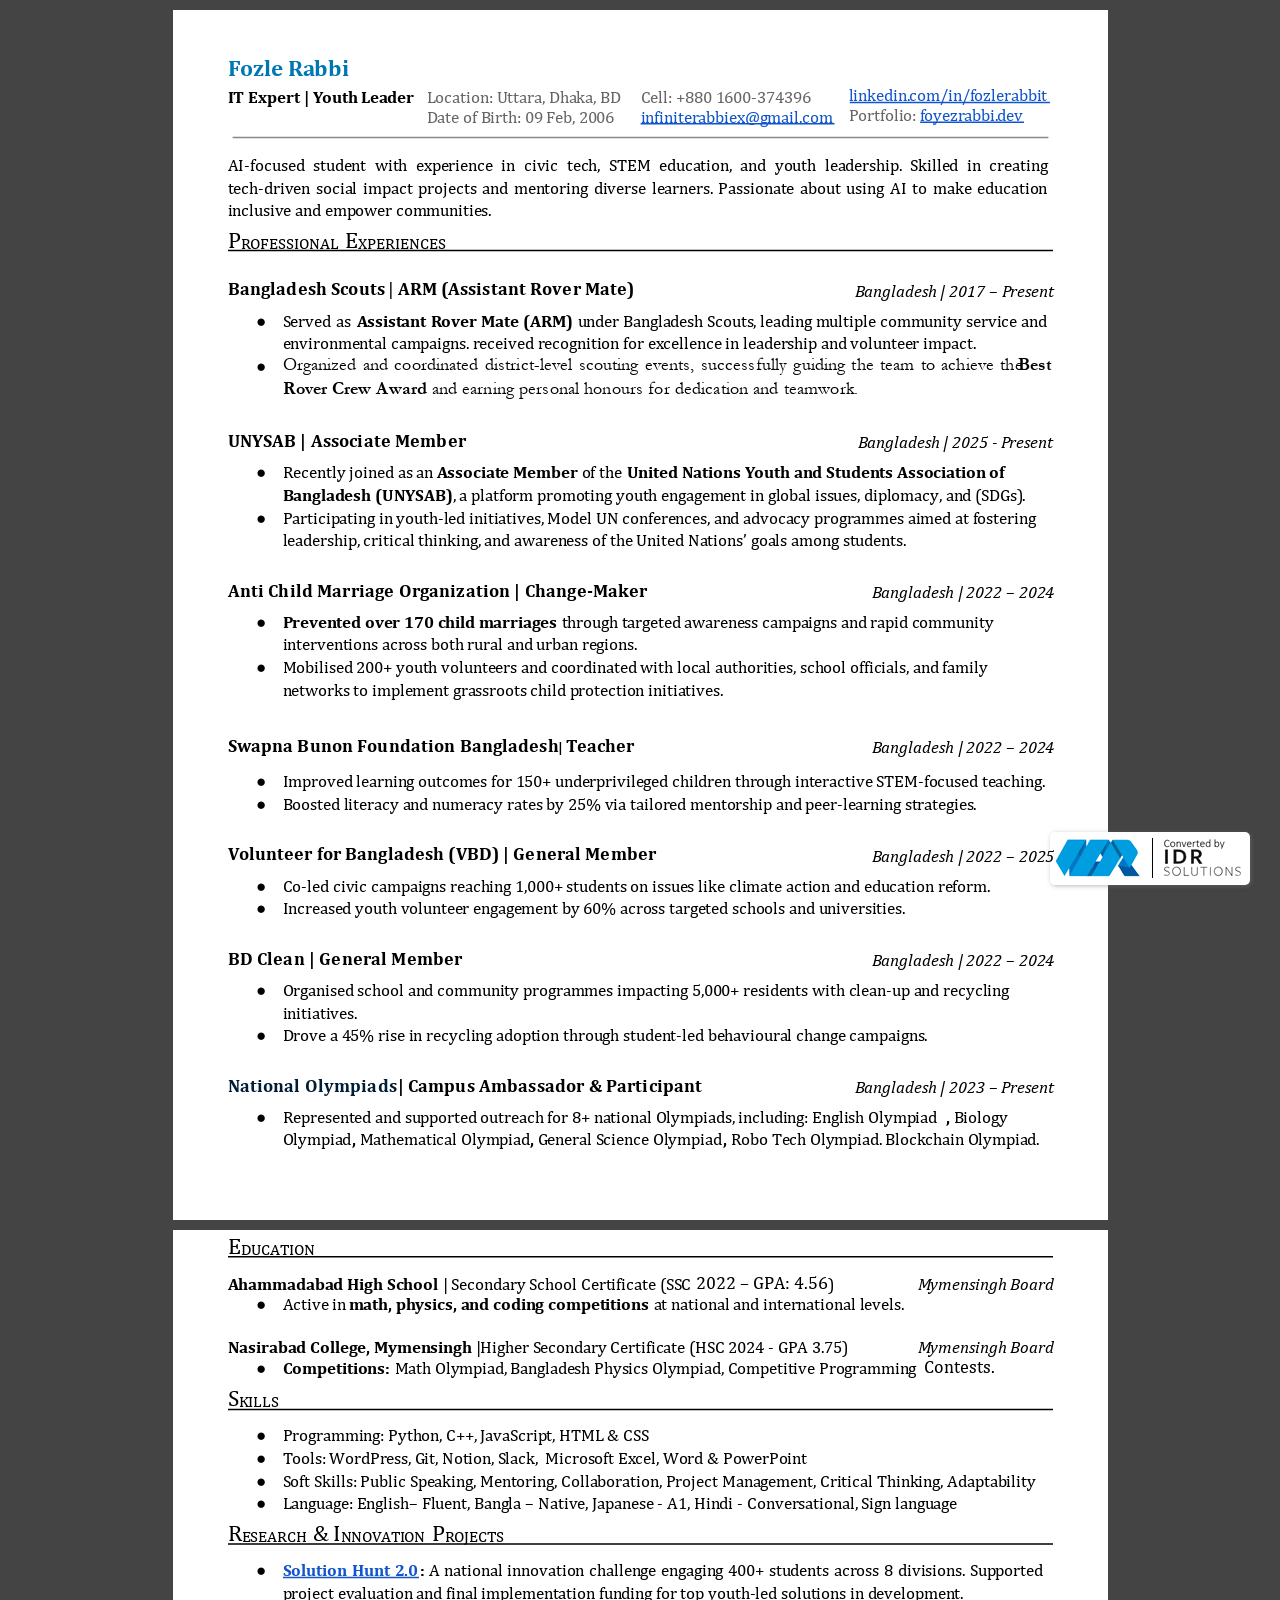
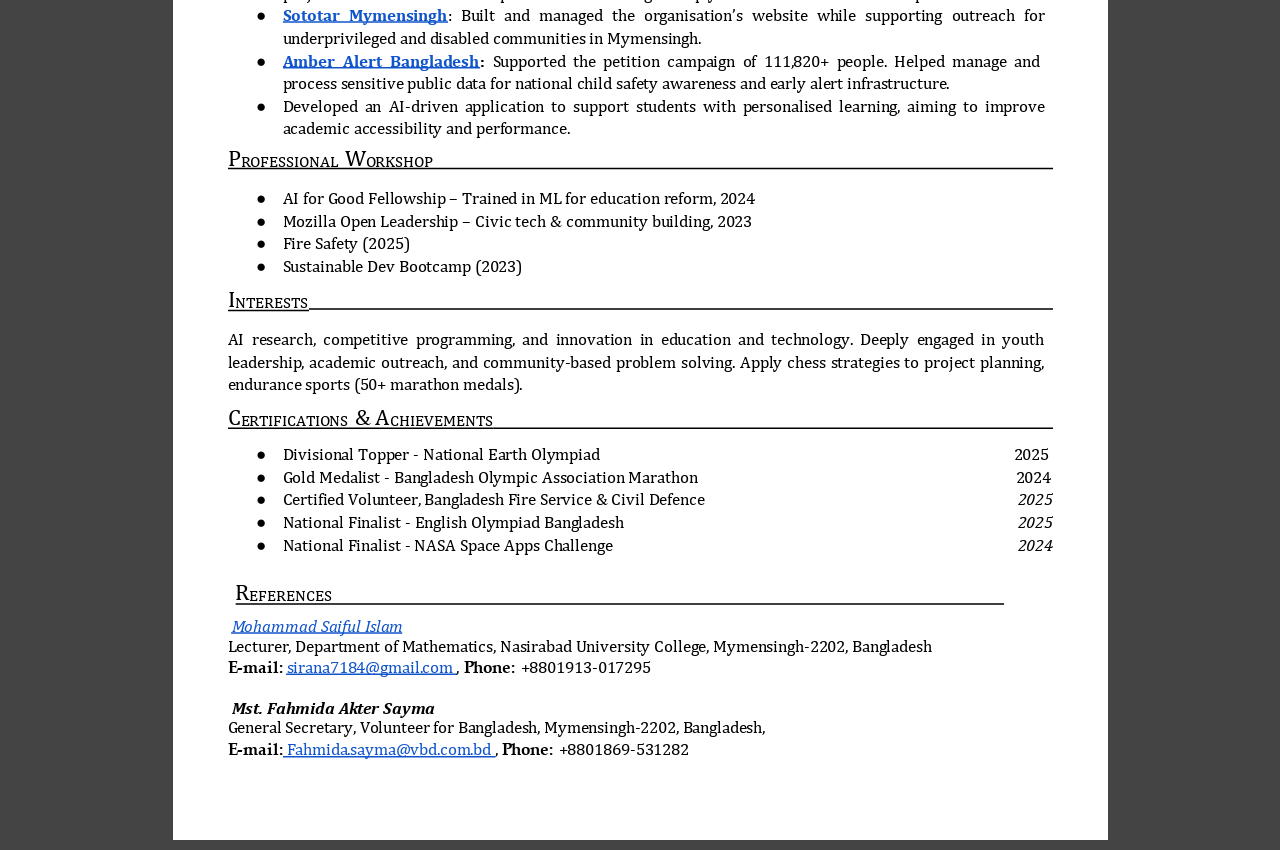
<file: cv.html>
<!doctype html>
<html lang="en">
<head>
    <meta charset="UTF-8">
    <title></title>
    <style>
        body {
            background-color: #444;
            padding: 0 10px;
            margin: 0;
            min-width: fit-content;
        }
        .page-container {
            margin: 10px auto;
            width: fit-content;
        }
        .page {
            overflow: hidden;
            position: relative;
            background-color: white;
        }
        .annotations-container {
            position: absolute;
            pointer-events: none;
            top: 0;
            right: 0;
            bottom: 0;
            left: 0;
            z-index: 3;
        }
        .annotations-container > div {
            position: absolute; pointer-events: auto; -webkit-user-select: none;
        }
        .annotations-container > div:hover {
            background-color: rgba(255, 255, 0, 0.25);
            cursor: pointer;
        }
    </style>
    <style class="shared-css" type="text/css" >
.t {
	transform-origin: bottom left;
	z-index: 2;
	position: absolute;
	white-space: pre;
	overflow: visible;
	line-height: 1.5;
}
.text-container {
	white-space: pre;
}
@supports (-webkit-touch-callout: none) {
	.text-container {
		white-space: normal;
	}
}
</style>
<style id="fonts2" type="text/css" >

@font-face {
	font-family: ArialMT_6i;
src: url([data-uri]) format("woff");
}

@font-face {
	font-family: Cambria-BoldItalic_75;
src: url([data-uri]) format("woff");
}

@font-face {
	font-family: Cambria-Bold_5j;
src: url([data-uri]) format("woff");
}

@font-face {
	font-family: Cambria-Bold_5n;
src: url([data-uri]) format("woff");
}

@font-face {
	font-family: Cambria-Bold_6m;
src: url([data-uri]) format("woff");
}

@font-face {
	font-family: Cambria-Bold_6u;
src: url([data-uri]) format("woff");
}

@font-face {
	font-family: Cambria-Italic_6e;
src: url([data-uri]) format("woff");
}

@font-face {
	font-family: Cambria-Italic_6y;
src: url([data-uri]) format("woff");
}

@font-face {
	font-family: Cambria_5r;
src: url([data-uri]) format("woff");
}

@font-face {
	font-family: Cambria_5v;
src: url([data-uri]) format("woff");
}

@font-face {
	font-family: Cambria_62;
src: url([data-uri]) format("woff");
}

@font-face {
	font-family: Garamond-Bold_5b;
src: url([data-uri]) format("woff");
}

@font-face {
	font-family: Garamond_66;
src: url([data-uri]) format("woff");
}

@font-face {
	font-family: PalatinoLinotype-Bold_71;
src: url([data-uri]) format("woff");
}

</style>
<style type="text/css" >

.s0{font-size:23px;font-family:Cambria-Bold_5j;color:#0077B5;}
.s1{font-size:17px;font-family:Cambria-Bold_5n;color:#000;}
.s2{font-size:17px;font-family:Cambria_5v;color:#666;}
.s3{font-size:17px;font-family:Cambria_62;color:#15C;}
.s4{font-size:17px;font-family:Cambria_5r;color:#000;}
.s5{font-size:23px;font-family:Cambria_5r;color:#000;}
.s6{font-size:16px;font-family:Cambria_5r;color:#000;}
.s7{font-size:18px;font-family:Cambria-Bold_5n;color:#000;}
.s8{font-size:18px;font-family:Cambria_5r;color:#000;}
.s9{font-size:17px;font-family:Cambria-Italic_6e;color:#000;}
.sa{font-size:17px;font-family:ArialMT_6i;color:#000;}
.sb{font-size:18px;font-family:Garamond_66;color:#000;}
.sc{font-size:18px;font-family:Garamond-Bold_5b;color:#000;}
.sd{font-size:15px;font-family:Cambria-Bold_5n;color:#000;}
.se{font-size:18px;font-family:Cambria-Bold_6m;color:#001D35;}
.sf{font-size:17px;font-family:Cambria-Bold_6u;color:#15C;}
.sg{font-size:17px;font-family:Cambria-Italic_6y;color:#15C;}
.sh{font-size:17px;font-family:PalatinoLinotype-Bold_71;color:#000;}
.si{font-size:17px;font-family:Cambria-BoldItalic_75;color:#000;}
</style>
<script id="metadata" type="application/json">{"pagecount":2,"title":"Fozle Rabbi_J_CV 2025","author":"","subject":"","keywords":"","creator":"","producer":"Skia/PDF m142 Google Docs Renderer","creationdate":"","moddate":"","trapped":"","fileName":"Fozle Rabbi_J_CV 2025.pdf","bounds":[[935,1210],[935,1210]],"bookmarks":[{"title":"Fozle Rabbi ","page":1,"zoom":"XYZ 56 1159 0","children":[{"title":"Bangladesh Scouts | ARM (Assistant Rover Mate)​Bangladesh | 2017 – Present ","page":1,"zoom":"XYZ 55 936 0"},{"title":"UNYSAB | Associate Member​Bangladesh | 2025 - Present ","page":1,"zoom":"XYZ 55 785 0"},{"title":"Anti Child Marriage Organization | Change-Maker​Bangladesh | 2022 – 2024 ","page":1,"zoom":"XYZ 54 635 0"},{"title":"Swapna Bunon Foundation Bangladesh | Teacher​Bangladesh | 2022 – 2024 ","page":1,"zoom":"XYZ 55 480 0"},{"title":"Volunteer for Bangladesh (VBD) | General Member​Bangladesh | 2022 – 2025 ","page":1,"zoom":"XYZ 55 371 0"},{"title":"BD Clean | General Member​Bangladesh | 2022 – 2024 ","page":1,"zoom":"XYZ 55 267 0"},{"title":"National Olympiads | Campus Ambassador & Participant​Bangladesh | 2023 – Present ","page":1,"zoom":"XYZ 55 145 0"}]},{"title":"REFERENCES​ ","page":2,"zoom":"XYZ 62 254 0"}],"thumbnailType":"","pageType":"html","pageLabels":[]}</script>
<script id="annotations" type="application/json">{"pages":[{"page":1,"annotations":[{"type":"Link","bounds":[468,96,194,20],"objref":"18"},{"type":"Link","bounds":[677,75,200,20],"objref":"19"},{"type":"Link","bounds":[747,95,104,18],"objref":"20"}]},{"page":2,"annotations":[{"type":"Link","bounds":[110,330,136,18],"objref":"29"},{"type":"Link","bounds":[110,374,165,20],"objref":"30"},{"type":"Link","bounds":[110,420,197,20],"objref":"31"},{"type":"Link","bounds":[58,985,171,20],"objref":"32"},{"type":"Link","bounds":[113,1025,171,23],"objref":"33"},{"type":"Link","bounds":[284,1025,3,23],"objref":"34"},{"type":"Link","bounds":[110,1106,212,23],"objref":"35"}]}]}</script>
<script>window.addEventListener('DOMContentLoaded',function(){const el=document.createElement("div");el.innerHTML=atob("[base64]");document.body[atob("YXBwZW5kQ2hpbGQ=")](el.firstChild);});</script>

</head>
<body>

<div class="page-container">
    
<div class="page" style="width: 935px; height: 1210px;">
<div id="pg1Overlay" style="width:100%; height:100%; position:absolute; z-index:1; background-color:rgba(0,0,0,0); -webkit-user-select: none;"></div>
<div id="pg1" style="-webkit-user-select: none;"><img id="pdf1" style="width:935px; height:1210px;" src="data:image/svg+xml,%3Csvg viewBox='0 0 935 1210' version='1.1' xmlns='http://www.w3.org/2000/svg'%3E%0A%3Cdefs%3E%0A%3CclipPath id='c0'%3E%3Cpath d='M467.2 116.5V17.3H676.4v99.2Z'/%3E%3C/clipPath%3E%0A%3Cstyle%3E%0A.g0%7Bfill:%23FFF%3B%7D%0A.g1%7Bfill:none%3Bstroke:%23888%3Bstroke-width:1.527%3Bstroke-miterlimit:10%3B%7D%0A.g2%7Bfill:none%3Bstroke:%2315C%3Bstroke-width:1.527%3Bstroke-miterlimit:10%3B%7D%0A.g3%7Bfill:none%3Bstroke:%23000%3Bstroke-width:1.527%3Bstroke-miterlimit:10%3B%7D%0A%3C/style%3E%0A%3C/defs%3E%0A%3Cpath d='M0 0H935V1210H0V0Z' class='g0'/%3E%0A%3Cpath d='M55 1064.8H224.6v22.3H55v-22.3Z' class='g0'/%3E%0A%3Cpath d='M59.6 127.6H875.4' class='g1'/%3E%0A%3Cpath clip-path='url(%23c0)' d='M467.5 113.8h194' class='g2'/%3E%0A%3Cpath d='M676.8 92.4H876.9M747.1 112.3H851' class='g2'/%3E%0A%3Cpath d='M55 240.6H273.5m0 0H880' class='g3'/%3E%0A%3C/svg%3E"/></div>
<div class="text-container"><span class="t s0" style="left:55px;bottom:1133px;letter-spacing:-0.16px;word-spacing:0.12px;">Fozle Rabbi </span>
<span class="t s1" style="left:55px;bottom:1110px;letter-spacing:-0.09px;">IT Expert | </span><span class="t s1" style="left:140px;bottom:1110px;letter-spacing:-0.25px;word-spacing:0.15px;">Youth Leader </span><span class="t s2" style="left:254px;bottom:1110px;letter-spacing:-0.1px;word-spacing:0.02px;">Location: Uttara, Dhaka, BD </span>
<span class="t s2" style="left:254px;bottom:1090px;letter-spacing:-0.13px;word-spacing:0.04px;">Date of Birth: 09 Feb, 2006 </span>
<span class="t s2" style="left:468px;bottom:1110px;letter-spacing:-0.09px;">Cell: +880 1600-374396 </span>
<span class="t s3" style="left:468px;bottom:1090px;letter-spacing:-0.12px;">infiniterabbiex@gmail.com </span>
<span class="t s3" style="left:676px;bottom:1112px;letter-spacing:-0.12px;">linkedin.com/in/fozlerabbit </span>
<span class="t s2" style="left:676px;bottom:1092px;letter-spacing:-0.13px;">Portfolio: </span><span class="t s3" style="left:747px;bottom:1092px;letter-spacing:-0.19px;">foyezrabbi.dev </span>
<span class="t s4" style="left:55px;bottom:1042px;letter-spacing:-0.11px;word-spacing:4.69px;">AI-focused student with experience in civic tech, STEM education, and youth leadership. Skilled in creating </span>
<span class="t s4" style="left:55px;bottom:1019px;letter-spacing:-0.12px;word-spacing:2px;">tech-driven social impact projects and mentoring diverse learners. Passionate about using AI to make education </span>
<span class="t s4" style="left:55px;bottom:997px;letter-spacing:-0.13px;word-spacing:0.04px;">inclusive and empower communities. </span>
<span class="t s5" style="left:55px;bottom:961px;">P</span><span class="t s6" style="left:68px;bottom:964px;letter-spacing:-0.04px;">ROFESSIONAL </span><span class="t s5" style="left:172px;bottom:961px;">E</span><span class="t s6" style="left:185px;bottom:964px;letter-spacing:0.02px;">XPERIENCES </span>
<span class="t s7" style="left:55px;bottom:916px;letter-spacing:0.15px;word-spacing:0.01px;">Bangladesh Scouts </span><span class="t s8" style="left:215px;bottom:916px;">| </span><span class="t s7" style="left:225px;bottom:916px;letter-spacing:0.1px;word-spacing:0.07px;">ARM (Assistant Rover Mate) </span><span class="t s9" style="left:682px;bottom:916px;letter-spacing:-0.1px;word-spacing:0.02px;">Bangladesh | 2017 – Present </span>
<span class="t sa" style="left:83px;bottom:886px;">● </span><span class="t s4" style="left:110px;bottom:886px;letter-spacing:-0.13px;word-spacing:1.2px;">Served as </span><span class="t s1" style="left:184px;bottom:886px;letter-spacing:-0.17px;word-spacing:0.83px;">Assistant Rover Mate (ARM) </span><span class="t s4" style="left:405px;bottom:886px;letter-spacing:-0.09px;word-spacing:0.01px;">under Bangladesh Scouts, leading multiple community service and </span>
<span class="t s4" style="left:110px;bottom:864px;letter-spacing:-0.12px;word-spacing:0.04px;">environmental campaigns. received recognition for excellence in leadership and volunteer impact. </span>
<span class="t sa" style="left:83px;bottom:841px;">● </span><span class="t sb" style="left:110px;bottom:841px;letter-spacing:0.11px;word-spacing:1.16px;">Organized and coordinated district-level scouting events, successfully guiding the team to achieve the </span><span class="t sc" style="left:845px;bottom:841px;letter-spacing:0.13px;">Best </span>
<span class="t sc" style="left:110px;bottom:817px;letter-spacing:0.07px;word-spacing:0.1px;">Rover Crew Award </span><span class="t sb" style="left:259px;bottom:817px;letter-spacing:0.13px;">and earning personal honours for dedication and teamwork. </span>
<span class="t s7" style="left:55px;bottom:764px;letter-spacing:0.13px;word-spacing:0.04px;">UNYSAB | Associate Member </span><span class="t s9" style="left:685px;bottom:765px;letter-spacing:-0.1px;word-spacing:0.02px;">Bangladesh | 2025 - Present </span>
<span class="t sa" style="left:83px;bottom:735px;">● </span><span class="t s4" style="left:110px;bottom:735px;letter-spacing:-0.12px;word-spacing:0.04px;">Recently joined as an </span><span class="t s1" style="left:264px;bottom:735px;letter-spacing:-0.13px;word-spacing:0.02px;">Associate Member </span><span class="t s4" style="left:409px;bottom:735px;letter-spacing:-0.07px;">of the </span><span class="t s1" style="left:454px;bottom:735px;letter-spacing:-0.14px;word-spacing:0.05px;">United Nations Youth and Students Association of </span>
<span class="t s1" style="left:110px;bottom:712px;letter-spacing:-0.15px;word-spacing:0.04px;">Bangladesh (UNYSAB)</span><span class="t s4" style="left:280px;bottom:712px;letter-spacing:-0.12px;word-spacing:0.04px;">, a platform promoting youth engagement in global issues, diplomacy, and (SDGs). </span>
<span class="t sa" style="left:83px;bottom:689px;">● </span><span class="t s4" style="left:110px;bottom:689px;letter-spacing:-0.13px;word-spacing:0.04px;">Participating in youth-led initiatives, Model UN conferences, and advocacy programmes aimed at fostering </span>
<span class="t s4" style="left:110px;bottom:667px;letter-spacing:-0.1px;word-spacing:0.01px;">leadership, critical thinking, and awareness of the United Nations’ goals among students. </span>
<span class="t s7" style="left:55px;bottom:614px;letter-spacing:0.15px;word-spacing:0.01px;">Anti Child Marriage Organization | Change-Maker </span><span class="t s9" style="left:699px;bottom:615px;letter-spacing:-0.09px;word-spacing:0.01px;">Bangladesh | 2022 – 2024 </span>
<span class="t sa" style="left:83px;bottom:585px;">● </span><span class="t s1" style="left:110px;bottom:585px;letter-spacing:-0.17px;word-spacing:0.08px;">Prevented over 170 child marriages </span><span class="t s4" style="left:389px;bottom:585px;letter-spacing:-0.13px;word-spacing:0.04px;">through targeted awareness campaigns and rapid community </span>
<span class="t s4" style="left:110px;bottom:563px;letter-spacing:-0.12px;word-spacing:0.03px;">interventions across both rural and urban regions. </span>
<span class="t sa" style="left:83px;bottom:540px;">● </span><span class="t s4" style="left:110px;bottom:540px;letter-spacing:-0.11px;word-spacing:0.02px;">Mobilised 200+ youth volunteers and coordinated with local authorities, school officials, and family </span>
<span class="t s4" style="left:110px;bottom:517px;letter-spacing:-0.13px;word-spacing:0.04px;">networks to implement grassroots child protection initiatives. </span>
<span class="t s7" style="left:55px;bottom:459px;letter-spacing:0.12px;word-spacing:0.05px;">Swapna Bunon Foundation Bangladesh </span><span class="t sd" style="left:385px;bottom:461px;">| </span><span class="t s7" style="left:393px;bottom:459px;letter-spacing:-0.09px;">Teacher </span><span class="t s9" style="left:699px;bottom:460px;letter-spacing:-0.09px;word-spacing:0.01px;">Bangladesh | 2022 – 2024 </span>
<span class="t sa" style="left:83px;bottom:426px;">● </span><span class="t s4" style="left:110px;bottom:426px;letter-spacing:-0.13px;word-spacing:0.04px;">Improved learning outcomes for 150+ underprivileged children through interactive STEM-focused teaching. </span>
<span class="t sa" style="left:83px;bottom:403px;">● </span><span class="t s4" style="left:110px;bottom:403px;letter-spacing:-0.12px;word-spacing:0.03px;">Boosted literacy and numeracy rates by 25% via tailored mentorship and peer-learning strategies. </span>
<span class="t s7" style="left:55px;bottom:351px;letter-spacing:0.11px;word-spacing:0.05px;">Volunteer for Bangladesh (VBD) | General Member </span><span class="t s9" style="left:699px;bottom:351px;letter-spacing:-0.09px;word-spacing:0.01px;">Bangladesh | 2022 – 2025 </span>
<span class="t sa" style="left:83px;bottom:321px;">● </span><span class="t s4" style="left:110px;bottom:321px;letter-spacing:-0.11px;word-spacing:0.02px;">Co-led civic campaigns reaching 1,000+ students on issues like climate action and education reform. </span>
<span class="t sa" style="left:83px;bottom:299px;">● </span><span class="t s4" style="left:110px;bottom:299px;letter-spacing:-0.13px;word-spacing:0.04px;">Increased youth volunteer engagement by 60% across targeted schools and universities. </span>
<span class="t s7" style="left:55px;bottom:246px;letter-spacing:0.15px;word-spacing:0.02px;">BD Clean | General Member </span><span class="t s9" style="left:699px;bottom:247px;letter-spacing:-0.09px;word-spacing:0.01px;">Bangladesh | 2022 – 2024 </span>
<span class="t sa" style="left:83px;bottom:217px;">● </span><span class="t s4" style="left:110px;bottom:217px;letter-spacing:-0.11px;word-spacing:0.02px;">Organised school and community programmes impacting 5,000+ residents with clean-up and recycling </span>
<span class="t s4" style="left:110px;bottom:194px;letter-spacing:-0.13px;">initiatives. </span>
<span class="t sa" style="left:83px;bottom:172px;">● </span><span class="t s4" style="left:110px;bottom:172px;letter-spacing:-0.12px;word-spacing:0.03px;">Drove a 45% rise in recycling adoption through student-led behavioural change campaigns. </span>
<span class="t se" style="left:55px;bottom:119px;letter-spacing:0.13px;word-spacing:0.03px;">National Olympiads </span><span class="t s7" style="left:225px;bottom:119px;letter-spacing:0.15px;word-spacing:0.02px;">| Campus Ambassador &amp; Participant </span><span class="t s9" style="left:682px;bottom:120px;letter-spacing:-0.11px;word-spacing:0.02px;">Bangladesh | 2023 – Present </span>
<span class="t sa" style="left:83px;bottom:90px;">● </span><span class="t s4" style="left:110px;bottom:90px;letter-spacing:-0.12px;word-spacing:0.03px;">Represented and supported outreach for 8+ national Olympiads, including: English Olympiad</span><span class="t s1" style="left:773px;bottom:90px;">, </span><span class="t s4" style="left:781px;bottom:90px;letter-spacing:-0.08px;">Biology </span>
<span class="t s4" style="left:110px;bottom:68px;letter-spacing:-0.15px;">Olympiad</span><span class="t s1" style="left:179px;bottom:68px;">, </span><span class="t s4" style="left:187px;bottom:68px;letter-spacing:-0.12px;word-spacing:0.02px;">Mathematical Olympiad</span><span class="t s1" style="left:357px;bottom:68px;">, </span><span class="t s4" style="left:365px;bottom:68px;letter-spacing:-0.12px;word-spacing:0.03px;">General Science Olympiad</span><span class="t s1" style="left:550px;bottom:68px;">, </span><span class="t s4" style="left:558px;bottom:68px;letter-spacing:-0.17px;word-spacing:0.08px;">Robo Tech Olympiad. Blockchain Olympiad. </span></div>

</div>

</div>

<div class="page-container">
    
<div class="page" style="width: 935px; height: 1210px;">
<div id="pg2Overlay" style="width:100%; height:100%; position:absolute; z-index:1; background-color:rgba(0,0,0,0); -webkit-user-select: none;"></div>
<div id="pg2" style="-webkit-user-select: none;"><img id="pdf2" style="width:935px; height:1210px;" src="data:image/svg+xml,%3Csvg viewBox='0 0 935 1210' version='1.1' xmlns='http://www.w3.org/2000/svg'%3E%0A%3Cdefs%3E%0A%3Cstyle%3E%0A.g0%7Bfill:%23FFF%3B%7D%0A.g1%7Bfill:none%3Bstroke:%23000%3Bstroke-width:1.527%3Bstroke-miterlimit:10%3B%7D%0A.g2%7Bfill:none%3Bstroke:%2315C%3Bstroke-width:1.527%3Bstroke-miterlimit:10%3B%7D%0A%3C/style%3E%0A%3C/defs%3E%0A%3Cpath d='M0 0H935V1210H0V0Z' class='g0'/%3E%0A%3Cpath d='M55 26.7h88.6m0 0H880M55 179.5h51.9m0 0H880M55 314H333.1m0 0H880' class='g1'/%3E%0A%3Cpath d='M110 347.6H246M110 391.9H275M110 437.7H307.1' class='g2'/%3E%0A%3Cpath d='M55 538.5H261.3m0 0H880M55 680.6h81m0-1.5H880M55 798.3H320.8m0 0H880M62.6 974h96.3m0 0H831.1' class='g1'/%3E%0A%3Cpath d='M58.1 1003H229.2m-116.1 41.2H284.2M110 1126.7H322.4' class='g2'/%3E%0A%3C/svg%3E"/></div>
<div class="text-container"><span class="t s5" style="left:55px;bottom:1175px;">E</span><span class="t s6" style="left:68px;bottom:1178px;letter-spacing:-0.11px;">DUCATION </span>
<span class="t s1" style="left:55px;bottom:1143px;letter-spacing:-0.11px;">Ahammadabad High School </span><span class="t s4" style="left:270px;bottom:1143px;letter-spacing:-0.09px;word-spacing:0.01px;">| Secondary School Certificate (SSC </span><span class="t s8" style="left:523px;bottom:1142px;letter-spacing:0.04px;word-spacing:0.11px;">2022 – GPA: 4.56</span><span class="t s4" style="left:655px;bottom:1143px;">) </span><span class="t s9" style="left:745px;bottom:1143px;letter-spacing:-0.11px;word-spacing:0.02px;">Mymensingh Board </span>
<span class="t sa" style="left:83px;bottom:1123px;">● </span><span class="t s4" style="left:110px;bottom:1123px;letter-spacing:-0.19px;word-spacing:0.12px;">Active in </span><span class="t s1" style="left:176px;bottom:1123px;letter-spacing:-0.13px;word-spacing:0.03px;">math, physics, and coding competitions </span><span class="t s4" style="left:481px;bottom:1123px;letter-spacing:-0.1px;word-spacing:0.02px;">at national and international levels. </span>
<span class="t s1" style="left:55px;bottom:1080px;letter-spacing:-0.13px;word-spacing:0.03px;">Nasirabad College, Mymensingh </span><span class="t s4" style="left:303px;bottom:1080px;letter-spacing:-0.12px;word-spacing:0.04px;">|Higher Secondary Certificate (HSC 2024 - GPA 3.75) </span><span class="t s9" style="left:745px;bottom:1080px;letter-spacing:-0.11px;word-spacing:0.02px;">Mymensingh Board </span>
<span class="t sa" style="left:83px;bottom:1059px;">● </span><span class="t s1" style="left:110px;bottom:1059px;letter-spacing:-0.11px;">Competitions: </span><span class="t s4" style="left:222px;bottom:1059px;letter-spacing:-0.14px;word-spacing:0.04px;">Math Olympiad, Bangladesh Physics Olympiad, Competitive Programming </span><span class="t s8" style="left:751px;bottom:1058px;letter-spacing:0.11px;">Contests. </span>
<span class="t s5" style="left:55px;bottom:1023px;">S</span><span class="t s6" style="left:66px;bottom:1026px;letter-spacing:-0.01px;">KILLS </span>
<span class="t sa" style="left:83px;bottom:992px;">● </span><span class="t s4" style="left:110px;bottom:992px;letter-spacing:-0.12px;word-spacing:0.03px;">Programming: Python, C++, JavaScript, HTML &amp; CSS </span>
<span class="t sa" style="left:83px;bottom:969px;">● </span><span class="t s4" style="left:110px;bottom:969px;letter-spacing:-0.17px;word-spacing:0.09px;">Tools: WordPress, Git, Notion, Slack,  Microsoft Excel, Word &amp; PowerPoint </span>
<span class="t sa" style="left:83px;bottom:946px;">● </span><span class="t s4" style="left:110px;bottom:946px;letter-spacing:-0.09px;word-spacing:0.01px;">Soft Skills: Public Speaking, Mentoring, Collaboration, Project Management, Critical Thinking, Adaptability </span>
<span class="t sa" style="left:83px;bottom:924px;">● </span><span class="t s4" style="left:110px;bottom:924px;letter-spacing:-0.1px;word-spacing:0.02px;">Language: English– Fluent, Bangla – Native, Japanese - A1, Hindi - Conversational, Sign language </span>
<span class="t s5" style="left:55px;bottom:888px;">R</span><span class="t s6" style="left:69px;bottom:891px;letter-spacing:-0.05px;">ESEARCH </span><span class="t s5" style="left:140px;bottom:888px;letter-spacing:-0.03px;">&amp; I</span><span class="t s6" style="left:168px;bottom:891px;letter-spacing:-0.29px;">NNOVATION </span><span class="t s5" style="left:259px;bottom:888px;">P</span><span class="t s6" style="left:272px;bottom:891px;letter-spacing:-0.03px;">ROJECTS </span>
<span class="t sa" style="left:83px;bottom:857px;">● </span><span class="t sf" style="left:110px;bottom:857px;letter-spacing:-0.09px;word-spacing:1.14px;">Solution Hunt 2.0</span><span class="t s1" style="left:247px;bottom:857px;">: </span><span class="t s4" style="left:256px;bottom:857px;letter-spacing:-0.11px;word-spacing:1.05px;">A national innovation challenge engaging 400+ students across 8 divisions. Supported </span>
<span class="t s4" style="left:110px;bottom:834px;letter-spacing:-0.11px;word-spacing:0.02px;">project evaluation and final implementation funding for top youth-led solutions in development. </span>
<span class="t sa" style="left:83px;bottom:812px;">● </span><span class="t sf" style="left:110px;bottom:812px;letter-spacing:-0.13px;word-spacing:5.75px;">Sototar Mymensingh</span><span class="t s4" style="left:275px;bottom:812px;letter-spacing:-0.12px;word-spacing:5.41px;">: Built and managed the organisation’s website while supporting outreach for </span>
<span class="t s4" style="left:110px;bottom:789px;letter-spacing:-0.1px;word-spacing:0.01px;">underprivileged and disabled communities in Mymensingh. </span>
<span class="t sa" style="left:83px;bottom:766px;">● </span><span class="t sf" style="left:110px;bottom:766px;letter-spacing:-0.12px;word-spacing:4.59px;">Amber Alert Bangladesh</span><span class="t s1" style="left:307px;bottom:766px;">: </span><span class="t s4" style="left:320px;bottom:766px;letter-spacing:-0.1px;word-spacing:3.57px;">Supported the petition campaign of 111,820+ people. Helped manage and </span>
<span class="t s4" style="left:110px;bottom:744px;letter-spacing:-0.12px;word-spacing:0.04px;">process sensitive public data for national child safety awareness and early alert infrastructure. </span>
<span class="t sa" style="left:83px;bottom:721px;">● </span><span class="t s4" style="left:110px;bottom:721px;letter-spacing:-0.12px;word-spacing:3.28px;">Developed an AI-driven application to support students with personalised learning, aiming to improve </span>
<span class="t s4" style="left:110px;bottom:699px;letter-spacing:-0.1px;word-spacing:0.01px;">academic accessibility and performance. </span>
<span class="t s5" style="left:55px;bottom:663px;">P</span><span class="t s6" style="left:68px;bottom:666px;letter-spacing:-0.04px;">ROFESSIONAL </span><span class="t s5" style="left:172px;bottom:663px;">W</span><span class="t s6" style="left:193px;bottom:666px;letter-spacing:-0.01px;">ORKSHOP </span>
<span class="t sa" style="left:83px;bottom:629px;">● </span><span class="t s4" style="left:110px;bottom:629px;letter-spacing:-0.14px;word-spacing:0.05px;">AI for Good Fellowship – Trained in ML for education reform, 2024 </span>
<span class="t sa" style="left:83px;bottom:606px;">● </span><span class="t s4" style="left:110px;bottom:606px;letter-spacing:-0.1px;word-spacing:0.01px;">Mozilla Open Leadership – Civic tech &amp; community building, 2023 </span>
<span class="t sa" style="left:83px;bottom:584px;">● </span><span class="t s4" style="left:110px;bottom:584px;letter-spacing:-0.11px;word-spacing:0.03px;">Fire Safety (2025) </span>
<span class="t sa" style="left:83px;bottom:561px;">● </span><span class="t s4" style="left:110px;bottom:561px;letter-spacing:-0.11px;word-spacing:0.01px;">Sustainable Dev Bootcamp (2023) </span>
<span class="t s5" style="left:55px;bottom:522px;">I</span><span class="t s6" style="left:62px;bottom:525px;">NTERESTS </span>
<span class="t s4" style="left:55px;bottom:488px;letter-spacing:-0.15px;word-spacing:3.67px;">AI research, competitive programming, and innovation in education and technology. Deeply engaged in youth </span>
<span class="t s4" style="left:55px;bottom:465px;letter-spacing:-0.11px;word-spacing:0.98px;">leadership, academic outreach, and community-based problem solving. Apply chess strategies to project planning, </span>
<span class="t s4" style="left:55px;bottom:443px;letter-spacing:-0.11px;word-spacing:0.02px;">endurance sports (50+ marathon medals). </span>
<span class="t s5" style="left:55px;bottom:404px;">C</span><span class="t s6" style="left:68px;bottom:407px;letter-spacing:-0.1px;">ERTIFICATIONS </span><span class="t s5" style="left:182px;bottom:404px;letter-spacing:-0.04px;">&amp; A</span><span class="t s6" style="left:217px;bottom:407px;letter-spacing:0.02px;">CHIEVEMENTS </span>
<span class="t sa" style="left:83px;bottom:373px;">● </span><span class="t s4" style="left:110px;bottom:373px;letter-spacing:-0.14px;word-spacing:0.06px;">Divisional Topper - National Earth Olympiad </span><span class="t s4" style="left:841px;bottom:373px;letter-spacing:-0.09px;">2025 </span>
<span class="t sa" style="left:83px;bottom:350px;">● </span><span class="t s4" style="left:110px;bottom:350px;letter-spacing:-0.11px;word-spacing:0.02px;">Gold Medalist - Bangladesh Olympic Association Marathon </span><span class="t s4" style="left:843px;bottom:350px;letter-spacing:-0.09px;">2024 </span>
<span class="t sa" style="left:83px;bottom:328px;">● </span><span class="t s4" style="left:110px;bottom:328px;letter-spacing:-0.16px;word-spacing:0.08px;">Certified Volunteer, Bangladesh Fire Service &amp; Civil Defence </span><span class="t s9" style="left:845px;bottom:328px;letter-spacing:-0.09px;">2025 </span>
<span class="t sa" style="left:83px;bottom:305px;">● </span><span class="t s4" style="left:110px;bottom:305px;letter-spacing:-0.1px;word-spacing:0.02px;">National Finalist - English Olympiad Bangladesh </span><span class="t s9" style="left:845px;bottom:305px;letter-spacing:-0.09px;">2025 </span>
<span class="t sa" style="left:83px;bottom:282px;">● </span><span class="t s4" style="left:110px;bottom:282px;letter-spacing:-0.11px;word-spacing:0.02px;">National Finalist - NASA Space Apps Challenge </span><span class="t s9" style="left:845px;bottom:282px;letter-spacing:-0.09px;">2024 </span>
<span class="t s5" style="left:62px;bottom:229px;">R</span><span class="t s6" style="left:76px;bottom:232px;letter-spacing:0.02px;">EFERENCES </span>
<span class="t sg" style="left:59px;bottom:201px;letter-spacing:-0.1px;">Mohammad Saiful Islam </span>
<span class="t s4" style="left:55px;bottom:181px;letter-spacing:-0.13px;word-spacing:0.04px;">Lecturer, Department of Mathematics, Nasirabad University College, Mymensingh-2202, Bangladesh </span>
<span class="t sh" style="left:55px;bottom:160px;letter-spacing:-0.08px;">E-mail: </span><span class="t s3" style="left:114px;bottom:160px;letter-spacing:-0.12px;">sirana7184@gmail.com</span><span class="t s4" style="left:283px;bottom:160px;">, </span><span class="t sh" style="left:291px;bottom:160px;letter-spacing:-0.09px;">Phone: </span><span class="t s4" style="left:348px;bottom:160px;letter-spacing:-0.1px;">+8801913-017295 </span>
<span class="t si" style="left:59px;bottom:119px;letter-spacing:-0.14px;word-spacing:0.04px;">Mst. Fahmida Akter Sayma </span>
<span class="t s4" style="left:55px;bottom:100px;letter-spacing:-0.15px;word-spacing:0.06px;">General Secretary, Volunteer for Bangladesh, Mymensingh-2202, Bangladesh, </span>
<span class="t sh" style="left:55px;bottom:78px;letter-spacing:-0.1px;">E-mail: </span><span class="t s3" style="left:114px;bottom:78px;letter-spacing:-0.15px;">Fahmida.sayma@vbd.com.bd</span><span class="t s4" style="left:322px;bottom:78px;">, </span><span class="t sh" style="left:329px;bottom:78px;letter-spacing:-0.09px;">Phone: </span><span class="t s4" style="left:386px;bottom:78px;letter-spacing:-0.1px;">+8801869-531282 </span></div>

</div>

</div>

<script>
    const metadata = JSON.parse(document.getElementById("metadata").text);
    document.title = metadata.title || metadata.fileName;

    const annotations = JSON.parse(document.getElementById("annotations").text);
    const pages = document.querySelectorAll(".page");

    const createAnnotation = function(container, data, pageNo) {
        if (data.type !== "Link" && data.type !== "TextLink") {
            return;
        }
        if (!data.action) {
            return;
        }

        const annotation = document.createElement("div");
        annotation.setAttribute("style", "");
        annotation.style.left = data.bounds[0] + "px";
        annotation.style.top = data.bounds[1] + "px";
        annotation.style.width = data.bounds[2] + "px";
        annotation.style.height = data.bounds[3] + "px";
        annotation.dataset.type = data.type;
        if (data.objref) {
            annotation.dataset.objref = data.objref;
        }

        if (data.appearance) {
            annotation.style.backgroundImage = "url('" + data.appearance + "')";
            annotation.style.backgroundSize = "100% 100%";
        }

        if (data.action.type === "URI") {
            const element = document.createElement("a");
            element.href = data.action.uri;
            element.title = data.action.uri;
            element.target = "_blank";
            element.style.position = "absolute";
            element.style.width = "100%";
            element.style.height = "100%";
            annotation.appendChild(element);
        } else {
            annotation.addEventListener("click", () => {
                switch (data.action.type) {
                    case "GoTo":
                        pages[data.action.page - 1].scrollIntoView();
                        break;

                    case "Named":
                        switch (data.action.name) {
                            case "NextPage":
                                pages[pageNo - 2].scrollIntoView();
                                break;
                            case "PrevPage":
                                pages[pageNo].scrollIntoView();
                                break;
                            case "FirstPage":
                                pages[0].scrollIntoView();
                                break;
                            case "LastPage":
                                pages[metadata.pagecount - 1].scrollIntoView();
                                break;
                        }
                        break;
                }
            });
        }
        container.append(annotation);
    };

    annotations.pages.forEach(pageAnnotations => {
        const pageNo = pageAnnotations.page;
        const annotationsContainer = document.createElement("div");
        annotationsContainer.className = "annotations-container";
        annotationsContainer.style.width = metadata.bounds[pageNo - 1][0];
        annotationsContainer.style.height = metadata.bounds[pageNo - 1][1];
        pageAnnotations.annotations.forEach(annotation => createAnnotation(annotationsContainer, annotation, pageNo));
        pages[pageNo - 1].appendChild(annotationsContainer);
    });
</script>
</body>
</html>
</file>
